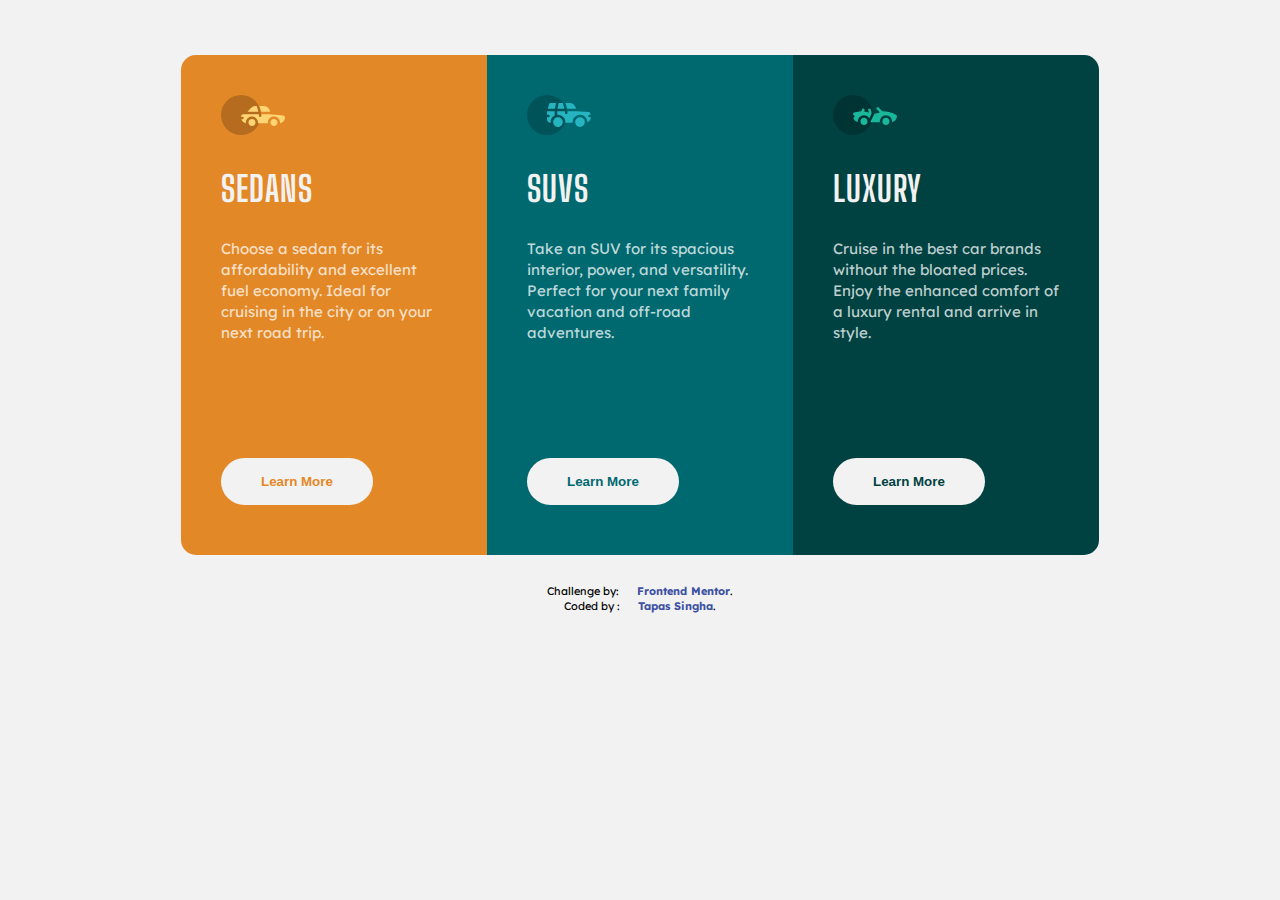
<file: 3-column-preview-card-component-main/index.html>
<!DOCTYPE html>
<html lang="en">
<head>
  <meta charset="UTF-8">
  <meta name="viewport" content="width=device-width, initial-scale=1.0"> <!-- displays site properly based on user's device -->

  <link rel="icon" type="image/png" sizes="32x32" href="./images/favicon-32x32.png">
  
  <title>Frontend Mentor Challenge | 3-column preview card component  </title>

  <style>
    /*
    Link to solution page- https://www.frontendmentor.io/solutions/solution-for-3columnpreviewcardcomponent-KReolNxr1

    Code repositary link- https://github.com/TapasSingha/Frontend-Mentor-Challenges/tree/main/3-column-preview-card-component-main
    
    Live-site URL at- https://tapassingha.github.io/Frontend-Mentor-Challenges/3-column-preview-card-component-main/
    */

    /*=============COMMON STYLE==================*/
    @import url('https://fonts.googleapis.com/css2?family=Big+Shoulders+Display:wght@700&family=Lexend+Deca&display=swap');
    .attribution { font-size: 11px; text-align: center; }
    .attribution a { color: hsl(228, 45%, 44%); }

    html{
      background-color:hsl(0, 0%, 95%);
      font-size:15px;
    }
    body{
      min-height:100vh;
      margin:0;
      padding:0;
      font-family:'Lexend Deca', sans-serif;
      font-weight:400;
    }

    /*============SPECIFIC STYLE=================*/
    section{
      width:306px;
      height:500px;
      margin-top:55px;
      color:hsla(0, 0%, 100%, 0.75);
      position:relative;
    }
    section >*{
      margin-right:40px;
      margin-left:40px;
    }
    

    section:first-of-type{
        border-top-left-radius: 15px;
        border-bottom-left-radius: 15px;
      }
    section:last-of-type{
      border-top-right-radius: 15px;
      border-bottom-right-radius: 15px;
    }

    h1{
      font-family: 'Big Shoulders Display', cursive;
      text-transform:uppercase;
      font-weight:700;
      margin-top:29px; /*29+7px from the h2 itself = 36px*/
      color:hsl(0, 0%, 95%);
      font-size:35px;
      letter-spacing:1px;
    }
    p{
      margin-top:29px;
      line-height:1.4;
    }
        
    main{
      display:flex;
      justify-content:center;
    }

    .car-icon{
      margin-top:40px;
    }
    a{
      text-decoration:none;
      color:black;
      font-weight:bold;
      padding: 16px 40px;
    }
    button{
      padding: 16px 0px;
      background-color:hsl(0, 0%, 95%);
      border-radius:30px;
      border:none;
      position:absolute;
      bottom:50px;
    }
    section:first-of-type{
      background-color:hsl(31, 77%, 52%);
    }
    section:nth-of-type(2){
      background-color:hsl(184, 100%, 22%);
    }
    section:nth-of-type(3){
      background-color:hsl(179, 100%, 13%);
    }
    
    section:first-of-type button{
      color:hsl(31, 77%, 52%);
    } 
    section:nth-of-type(2) button{
      color:hsl(184, 100%, 22%);
    }
    section:nth-of-type(3) button{
      color:hsl(179, 100%, 13%);
    }
    
    section button{
      padding: 16px 40px;
      font-weight:bold;
    }
    
    section button:hover, section button:active, section button:focus{
      color:hsla(0, 0%, 100%, 0.75);
      background-color: initial;
      border: 2px solid hsl(0, 0%, 95%);
      cursor:pointer;
    }

    footer{
      display:flex;
      flex-direction:column;
    }
    footer a{
      padding:1rem;
      padding-right:0;
    }
    footer a:hover, footer a:focus, footer a:active{
      text-decoration: underline goldenrod;
      color:gray;
    }

    @media screen and (max-width:960px){
      body{
        display:flex;
        flex-direction:column;
        justify-content:center;
      }

      main{
        flex-direction:column;
        align-items:center;
      }

      section{
        height:412px;
      }
      section:not(:first-of-type){
        margin-top:0;
      }
      section:first-of-type{
        border-top-left-radius: 15px;
        border-top-right-radius: 15px;
        border-bottom-left-radius: 0;
      }
    section:last-of-type{
      border-bottom-left-radius: 15px;
        border-bottom-right-radius: 15px;
        border-top-right-radius: 0;
      }
    }
  </style>
</head>
<body>
  <header></header>
  <main>
    <section>
      <img  class="car-icon" src="images/icon-sedans.svg" alt="sedan icon">
      <h1>Sedans</h1>
      <p>Choose a sedan for its affordability and excellent fuel economy. Ideal for cruising in the city or on your next road trip.</p>
      <form style="display: inline" action="http://example.com/" method="get">
        <button>Learn More</button>
      </form>
    </section>
    <section>
      <img  class="car-icon" src="images/icon-suvs.svg" alt="suv car  icon">
      <h1>SUVs</h1>
      <p>Take an SUV for its spacious interior, power, and versatility. Perfect for your next family vacation  and off-road adventures.</p>
      <form style="display: inline" action="http://example.com/" method="get">
        <button>Learn More</button>
      </form>    
    </section>
    <section>
      <img  class="car-icon" src="images/icon-luxury.svg" alt="luxary car icon">
      <h1>Luxury</h1>
      <p>Cruise in the best car brands without the bloated prices. Enjoy the enhanced comfort of a luxury rental and arrive in style.</p>
      <form style="display: inline" action="http://example.com/" method="get">
        <button>Learn More</button>
      </form>    
    </section>
  </main>
  
  <footer class="attribution">
    <p>Challenge by&colon; <a href="https://www.frontendmentor.io?ref=challenge" target="_blank">Frontend Mentor</a>. 
      <br>Coded by &colon; <a href="https://github.com/TapasSingha" target="_blank">Tapas Singha</a>.</p>
  </footer>
</body>
</html>
</file>
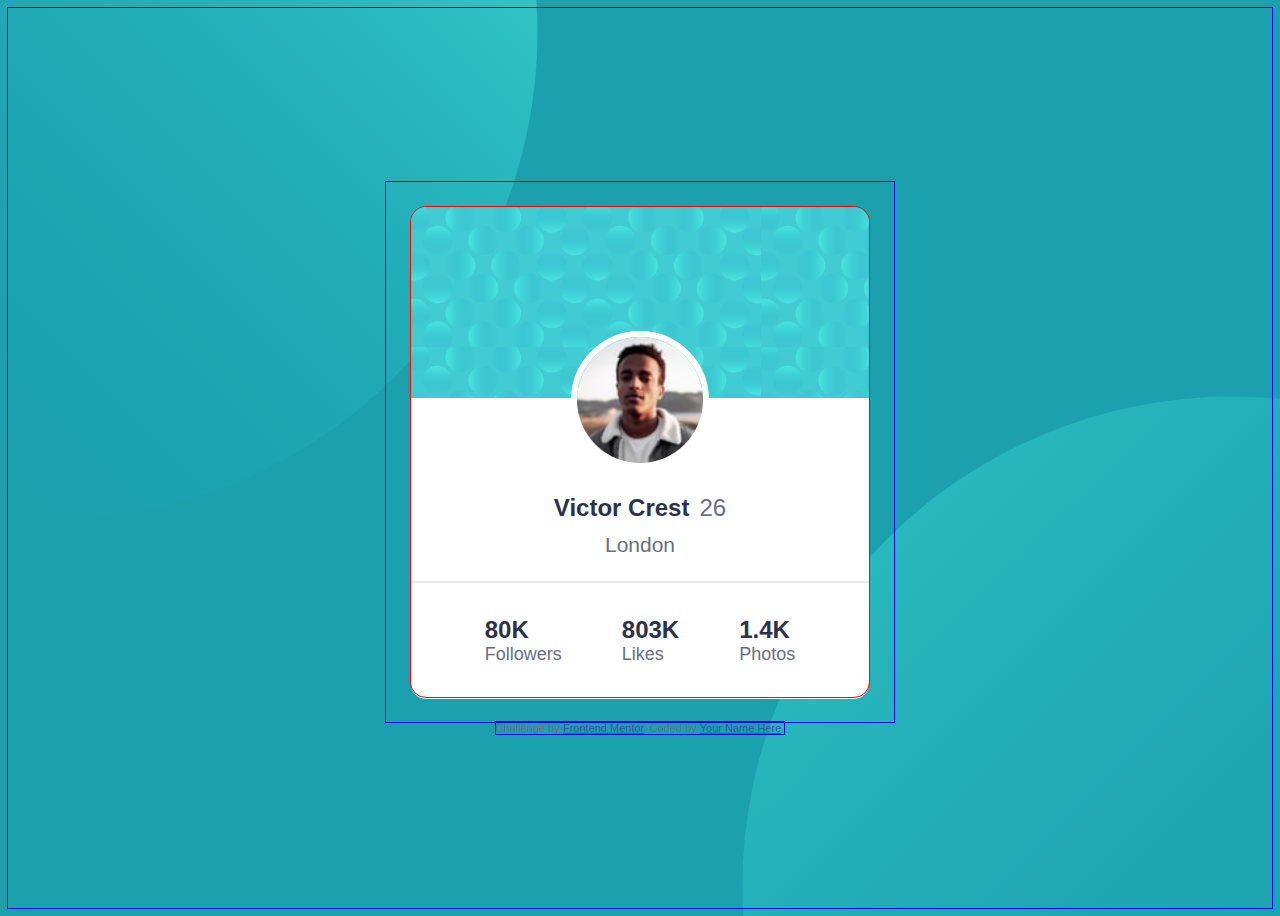
<file: profile-card-component-main/index.html>
<!DOCTYPE html>
<html lang="en">
<head>
  <meta charset="UTF-8">
  <meta name="viewport" content="width=device-width, initial-scale=1.0"> <!-- displays site properly based on user's device -->

  <link rel="icon" type="image/png" sizes="32x32" href="./images/favicon-32x32.png">
  
  <title>Frontend Mentor | Profile card component</title>

  <!-- Feel free to remove these styles or customise in your own stylesheet 👍 -->
  <style>
    /* 

    FrontendMentor challenge page-
    https://www.frontendmentor.io/challenges/profile-card-component-cfArpWshJ

    GitHub repo link-
    https://github.com/TapasSingha/Frontend-Mentor-Challenges/tree/main/profile-card-component-main 

    Interactive codepen link-
    https://codepen.io/TapasSingha/pen/powNaMb



  */
  /*=====================================
    COMMON CSS
  =======================================*/
    /*====================================
      COLOR TABLE
      (remove later)
      ____________________________________*/

      body{
        /*Dark cyan: */
      color:hsl(185, 75%, 39%);

      /*Very dark desaturated blue*/
      color: hsl(229, 23%, 23%);

      /*Dark grayish blue*/
      color: hsl(227, 10%, 46%);

      /*### Neutral*/

      /*Dark gray*/
      color: hsl(0, 0%, 59%);
      }

    /*===================================*/
  
    @import url('https://fonts.googleapis.com/css2?family=Kumbh+Sans:wght@400;700&display=swap');

    .attribution { 
      font-size: 11px; 
      text-align: center; 
    }
    .attribution a { 
      color: hsl(228, 45%, 44%); 
    }

    html{
      background-image:
        url(images/bg-pattern-top.svg),
        url(images/bg-pattern-bottom.svg);

        /* =================================
        BACKGROUND-IMAGE SOLUTION FOR DEVICE/PLATFORM (SUCH AS CODEPEN) WITH NO LOCAL IMAGE SUPPORT 
        __________________________________
        
        url(https://raw.githubusercontent.com/TapasSingha/Frontend-Mentor-Challenges/fe130e09299d1ac1288590af176ed3f5005cab26/profile-card-component-main/images/bg-pattern-top.svg),

        url(https://raw.githubusercontent.com/TapasSingha/Frontend-Mentor-Challenges/fe130e09299d1ac1288590af176ed3f5005cab26/profile-card-component-main/images/bg-pattern-top.svg);

        ==================================*/
      
      background-position: bottom 44vh right 58vw, top 44vh left 58vw;
      background-repeat: no-repeat; 
      background-color:#1ba1ad; /*Best practice: Always place background-image highr in the source-code, before background-color*/
    }
    body{
      min-height:100vh;
      display:flex;
      flex-direction:column;
      justify-content:center;
      align-items:center;
      font-size:15px;
      color:hsl(227, 10%, 46%);
      font-family:'Kumbh Sans', Arial, Helvetica, sans-serif;
    }
    body, body > *{
      outline:1px solid blue;
    }

    img{
      max-width:100%;
    }


    main{
      display:flex;
      justify-content:center;
      align-items:center;
    }
    #profile-card{
      min-width:458px;
      height:490px; /*width to height ratio 1.07*/
      outline:1px solid red;
      margin:25px;
      display:flex;
      flex-direction:column;
      border-radius:15px;
    }
    
    #top-bg{
      background:url(images/bg-pattern-card.svg);
      /*=================================
        BACKGROUND-IMAGE SOLUTION FOR DEVICE/PLATFORM (SUCH AS CODEPEN) WITH NO LOCAL IMAGE SUPPORT
        __________________________________
        
        background: url(https://raw.githubusercontent.com/TapasSingha/Frontend-Mentor-Challenges/fe130e09299d1ac1288590af176ed3f5005cab26/profile-card-component-main/images/bg-pattern-card.svg);
      ===================================*/
      min-height:38.9546%;
      border-top-left-radius: inherit;
      border-top-right-radius: inherit;
      position:relative;
      /*ADD display:flex; justify-content... */
      display:flex;
      justify-content:center;
    }
    #top-bg img{
      border-radius:50%; 
      border:6px solid #fff; 
      position:absolute; 
      /*NEW VALUE because of the new height. 10:15pm, 09/09/2021*/
      top:122px; 
      /*Omitted lposition left as it had no use with display flex being used.*/
      z-index:1;
    } 
    .middle{
      background-color: #fff;
      min-height: 37.32%;
      font-size:21px;
      display: flex;
      flex-direction: column;
      align-items: center;
      justify-content: center;
      position:relative;
    }
    #profile-text{
      position:absolute;
      height:96%;
      font-size:21px;
      width:100%;
      position:relative;
      top:68px;
      /*Should be 98 including extra space*/
      text-align:center;
    }
    #profile-text h1{
      color:hsl(229, 23%, 23%);
    }
    #name-n-age{
      display:flex;
      font-size:24px;
      justify-content:center;
      align-items:baseline;
      margin-bottom:0;
    }
    #name-n-age p{
      margin-left:10px;
    }
    #profile-text > p{
      position:relative;
      top:-26px;
      top:-33.8px;
    }
   
    #profile-data{
      min-height:23.72%;
      background-color:#fff;
      border-bottom-left-radius: inherit;
      border-bottom-right-radius: inherit;
      border-top:2px solid #eaeaea;

      display:flex;
      align-items:center;
      justify-content:center;
      font-size:18px;
    }
    
    /*==========WORKING NOW===========*/
    #profile-text h1{
        font-size:1.5rem;
    }
    #top-bg img{
      width:126px;
      /*NEW VALUE because of the new height. 10:15pm, 09/09/2021*/
      top:124px;
    } 

    #profile-data p{
      margin:0 30px;
      font-size:18px;
    }
    .profile-figures{
      color:hsl(229, 23%, 23%);
      font-size:24px;
      font-weight:bold;
    }
/*================================*/


    @media screen and (max-width:520px){
      #profile-card{
        min-width:324px;
        height:375px;
      }
      #top-bg{
        min-height:37.82%;
      }
      #top-bg img{
        width:28.79%; /*or 107.09px*/
        position:absolute; 
        top:80px; 
        /*DEL position left. It is obsolete*/
      } 
      .middle{
        min-height: 38.7756%;
      }
      #profile-text {
        top:50px;
        /*It should be 76 or 77 including extra-space*/
      }
      #profile-text > p{
        top:-26px;
      }
      #profile-data{
      min-height:23.40%;
      }
    }
  </style>
</head>
<body>
  <main>
    <div id="profile-card">
      <div id="top-bg">
        <img src="images/image-victor.jpg" alt="user profile-pic">
        <!--=============================
          IMAGE SOLUTION FOR DEVICE/PLATFORM WITH NO IMAGE HOSTING SUPPORT
        __________________________________
        <img src="https://raw.githubusercontent.com/TapasSingha/Frontend-Mentor-Challenges/main/profile-card-component-main/images/image-victor.jpg" alt="profile-pic">
        =================================-->
      </div>
      <div class="middle">
        <div id="profile-text">
          <div id="name-n-age">
            <h1>Victor Crest</h1>
            <p>26</p>
          </div>
          <p>London</p>
        </div>
      </div>
      <div id="profile-data">
        <p>
          <span class="profile-figures">80K</span>
          <br>
          Followers</p>
        <p>
          <span class="profile-figures">803K</span>
          <br>
          Likes</p>
        <p>
          <span class="profile-figures">1.4K</span>
          <br>
          Photos</p>
      </div>
    </div>
  </main>
  <footer>
    <div class="attribution">
      Challenge by <a href="https://www.frontendmentor.io?ref=challenge" target="_blank">Frontend Mentor</a>. 
      Coded by <a href="#">Your Name Here</a>.
    </div>
  </footer>
</body>
</html>
</file>
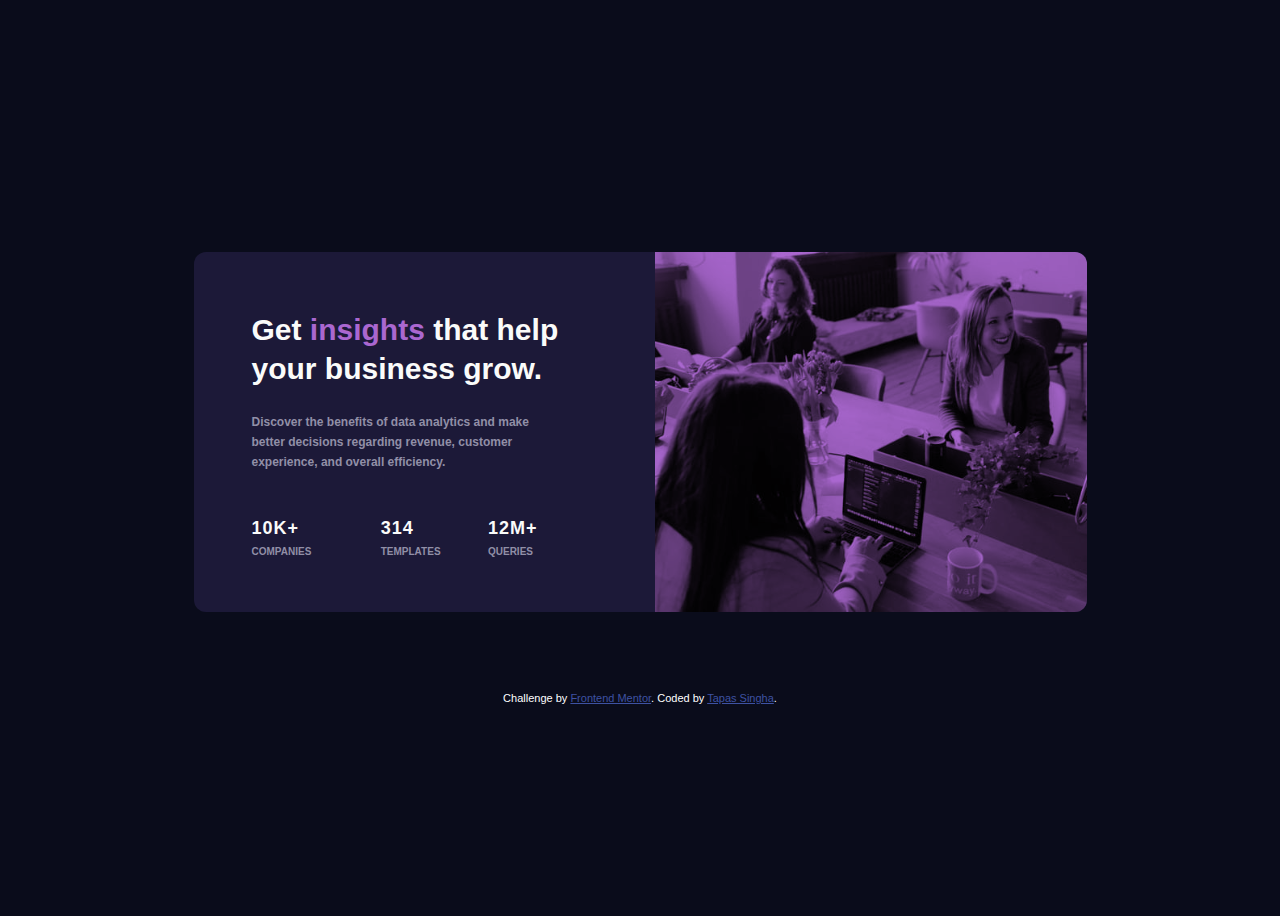
<file: stats-preview-card-component-main/index.html>
<!DOCTYPE html>
<html lang="en">
<head>
  <meta charset="UTF-8">
  <meta name="viewport" content="width=device-width, initial-scale=1.0"> <!-- displays site properly based on user's device -->

  <link rel="icon" type="image/png" sizes="32x32" href="./images/favicon-32x32.png">
  
  <title>Frontend Mentor | Stats preview card component</title>

  <!-- Feel free to remove these styles or customise in your own stylesheet 👍 -->
  <style>

    .attribution { 
      font-size: 11px; 
      text-align: center; 
      margin-top:40px;
    }
    .attribution a { color: hsl(228, 45%, 44%); }
    /*================COMMON CSS================*/
    html{
      background-color:#0a0c1b;
    }
    body{
      min-height:100vh;
      display:flex;
      align-items:center;
      justify-content:center;
      flex-direction:column;

      color:#feffff;
      font-family:Arial, Helvetica, sans-serif;
      font-size:12px;
    }
    img{
      max-width:100%;
    }
    
    main{
      display:flex;
      flex-direction:row;
      margin:40px 20px;
      max-width:893px;
      min-height:360px;
      border-radius:12px;
      background-color:#1c1938;
      color:#918fa7;
      position:relative;
    }

    /*
    main > *{
      outline: solid red;
    }
    #text > *{
      outline:1px solid blue;
    }
    */
    

   #text{
      margin: 58px;
      margin-right:95px;
      margin-bottom:45px;
      position:relative;
      min-height:248px;
      font-size:12px;
      font-weight:bold;
    }
    
    
    #description p{
      line-height:20px;
    }
    

    #purple{
      color:hsl(278, 53%, 61%);
    }
    h1{
      color:#fafbfa;
      margin-top:0;
      margin-bottom:24px;
      font-size:30px;
      line-height:1.3;
      font-weight:600;
    }

    .figures{
      position:absolute;
      bottom:0;
      display:flex;
      justify-content:space-between;
      width:100%;
    }
    .figures p{
      display:inline-block;
      text-transform:uppercase;
      font-size:10px;
    }
    .fig-data{
      font-size:18px;
      color:#fafbfa;
      font-weight:bold;
      position:relative;
      bottom:7px;
      letter-spacing:1px;
    }
    
    @media screen and (min-width:630px){
      #poster{
        min-width:432px;
        order:2;
        border-top-right-radius:inherit;
        border-bottom-right-radius:inherit;

        background:url(images/image-header-desktop.jpg);
        background-size: cover;
      }
      .figures p:last-of-type{
        position:relative;
        right:22px;
      }
    }
    
    @media screen and (max-width:915px/*, min-width:630px*/){
      .figures{
        position:relative;
      }
      .figures p:last-of-type{
        left:0;
      }
    }
    @media screen and (max-width:820px){
      #text{
        margin-right:32px;
      }
    }
    @media screen and (max-width:630px){
      main{
        margin-top:50px;
        flex-direction:column;
        max-width:327px;
        min-height:775px;
      }
      
      #poster{
        min-width:327px;
        min-height:239px;
        order:-1;
        border-top-right-radius:inherit;
        border-top-left-radius:inherit;

        background:url(images/image-header-mobile.jpg);
        background-size:contain;
      }

      h1{
        font-size:28px;
      }

      #text{
      margin: 32px;   
      min-height:475px; 
      text-align:center;  
      }
      #description p{
      font-size:16px;
      font-weight:normal;
      }

      .figures{
        flex-direction:column;
        justify-content:space-between;
        align-items:space-between;
      }

      
      .figures p{
        display:block;
        font-size:13px;
        margin-top:22px;
      }
      .figures p:last-of-type{
        margin-bottom:3px;
      }
      .fig-data{
        font-size:22px;
      }
    }
    #poster{
      background-color: hsl(278, 53%, 61%);
      background-blend-mode:multiply; 
    }
    
  </style>
</head>
<body>
  <header></header>
  <main>
    <div id="poster">
      <!--
        <img id="d-pic" src="images/image-header-desktop.jpg" alt="desktop image">-->      
    </div>
    <div id="text">
      <div id="description">
        <h1>
          Get <span id="purple">insights</span> that help your business grow.
        </h1>
    
        <p>
          Discover the benefits of data analytics and make better decisions regarding revenue, customer experience, and overall efficiency.
        </p>
      </div>
      <div class="figures">
          <p>
          <span class="fig-data">10k+</span>
          <br>companies
        </p>
        <p>
          <span class="fig-data">314</span>
          <br>templates
        </p>
        <p>
          <span class="fig-data">12m+</span>
          <br>queries
        </p>
      </div>
    </div>
    
  </main>
  <footer>
    <div class="attribution">
      Challenge by <a href="https://www.frontendmentor.io?ref=challenge" target="_blank">Frontend Mentor</a>. 
      Coded by <a href="#">Tapas Singha</a>.
    </div>
  </footer>

  

  
</body>
</html>
</file>
